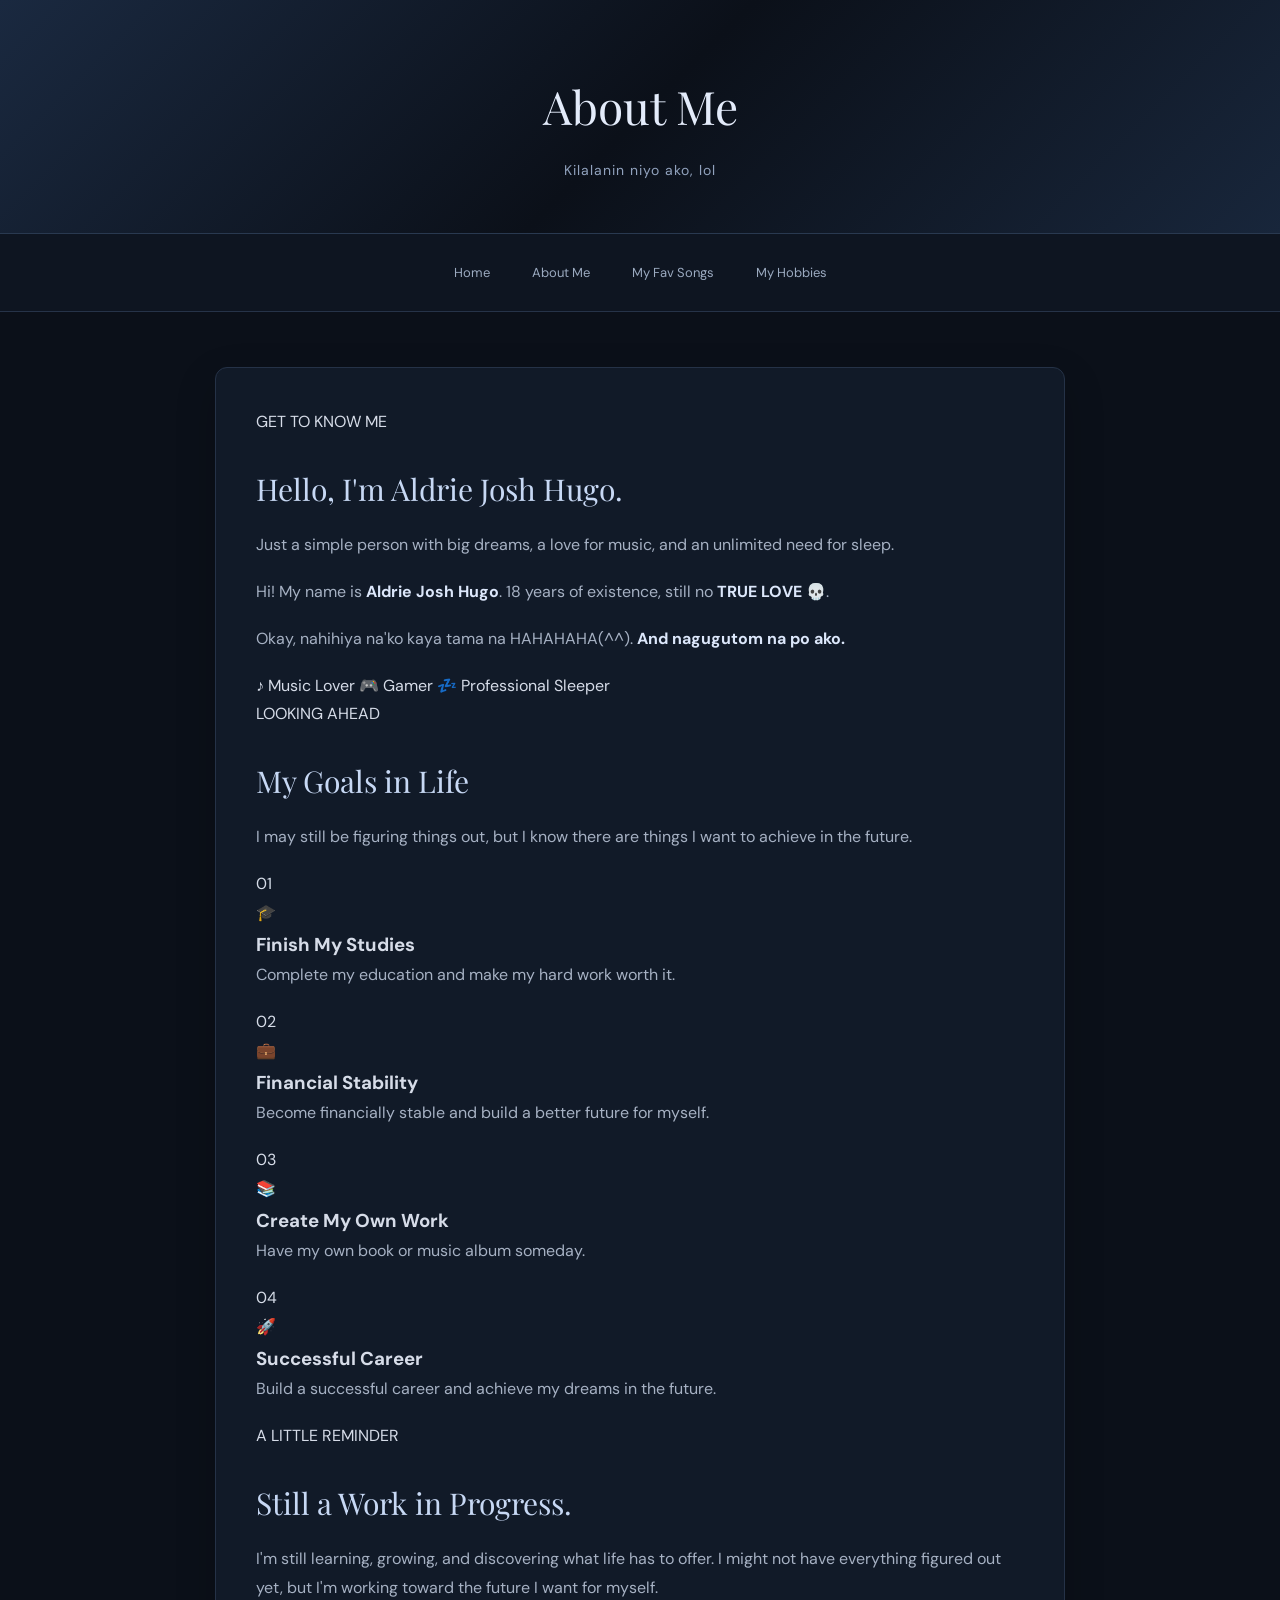
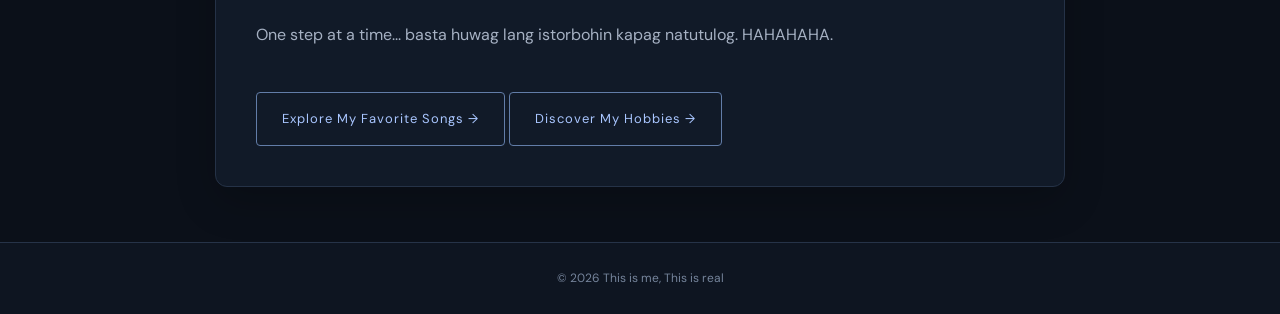
<file: about.html>
<!DOCTYPE html>
<html lang="en">

<head>
    <meta charset="UTF-8">
    <meta name="viewport" content="width=device-width, initial-scale=1.0">
    <title>About Me | My World</title>
    <link rel="stylesheet" href="style.css">
</head>

<body>

<header>
    <h1>About Me</h1>
    <p>Kilalanin niyo ako, lol</p>
</header>

<nav>
    <a href="index.html">Home</a>
    <a href="about.html">About Me</a>
    <a href="songs.html">My Fav Songs</a>
    <a href="hobby.html">My Hobbies</a>
</nav>

<main class="about-page">

    <section class="about-hero">

        <div class="about-label">
            GET TO KNOW ME
        </div>

        <h2>Hello, I'm <span>Aldrie Josh Hugo.</span></h2>

        <p class="about-subtitle">
            Just a simple person with big dreams,
            a love for music, and an unlimited need for sleep.
        </p>

        <div class="about-divider"></div>

        <p>
            Hi! My name is <b>Aldrie Josh Hugo</b>.
            18 years of existence, still no
            <b>TRUE LOVE &#128128;</b>.
        </p>

        <p>
            Okay, nahihiya na'ko kaya tama na HAHAHAHA(⁠^⁠^⁠).
            <b>And nagugutom na po ako.</b>
        </p>

        <div class="about-tags">
            <span>♪ Music Lover</span>
            <span>🎮 Gamer</span>
            <span>💤 Professional Sleeper</span>
        </div>

    </section>

    <section class="goals-section">

        <div class="about-label">
            LOOKING AHEAD
        </div>

        <h2>My Goals in Life</h2>

        <p class="goals-intro">
            I may still be figuring things out, but I know
            there are things I want to achieve in the future.
        </p>

        <div class="goals-grid">

            <div class="goal-card">
                <span class="goal-number">01</span>
                <div class="goal-icon">🎓</div>
                <h3>Finish My Studies</h3>
                <p>
                    Complete my education and make my hard work
                    worth it.
                </p>
            </div>

            <div class="goal-card">
                <span class="goal-number">02</span>
                <div class="goal-icon">💼</div>
                <h3>Financial Stability</h3>
                <p>
                    Become financially stable and build a better
                    future for myself.
                </p>
            </div>

            <div class="goal-card">
                <span class="goal-number">03</span>
                <div class="goal-icon">📚</div>
                <h3>Create My Own Work</h3>
                <p>
                    Have my own book or music album someday.
                </p>
            </div>

            <div class="goal-card">
                <span class="goal-number">04</span>
                <div class="goal-icon">🚀</div>
                <h3>Successful Career</h3>
                <p>
                    Build a successful career and achieve my
                    dreams in the future.
                </p>
            </div>

        </div>

    </section>

    <section class="about-note">

        <div class="about-label">
            A LITTLE REMINDER
        </div>

        <h2>Still a Work in Progress.</h2>

        <p>
            I'm still learning, growing, and discovering what
            life has to offer. I might not have everything
            figured out yet, but I'm working toward the future
            I want for myself.
        </p>

        <p class="about-joke">
            One step at a time... basta huwag lang istorbohin
            kapag natutulog. HAHAHAHA.
        </p>

    </section>

    <div class="about-navigation">
        <a href="songs.html" class="song-button">
            Explore My Favorite Songs →
        </a>
        <a href="hobby.html" class="song-button">
            Discover My Hobbies →
        </a>
    </div>

</main>

<footer>
    <p>© 2026 This is me, This is real</p>
</footer>

</body>
</html>
</file>
<file: style.css>
@import url('https://fonts.googleapis.com/css2?family=DM+Sans:wght@400;500;600;700&family=Playfair+Display:ital,wght@0,400;0,600;1,400&display=swap');


* {
    margin: 0;
    padding: 0;
    box-sizing: border-box;
}

html {
    scroll-behavior: smooth;
    width: 100%;
    max-width: 100%;
}

body {
    background: #0b1019;
    color: #d6dce8;
    font-family: 'DM Sans', Arial, sans-serif;
    line-height: 1.8;
    min-height: 100vh;
    width: 100%;
    max-width: 100%;
    overflow-x: hidden;
}

img {
    max-width: 100%;
    height: auto;
}

h2 {
    font-family: 'Playfair Display', Georgia, serif;
    font-weight: 400;
    font-size: 30px;
    color: #c7d8f4;
    margin: 25px 0 15px;
}

p {
    color: #a6b1c3;
    margin-bottom: 18px;
}

b {
    color: #dce7fb;
}



header {
    text-align: center;
    padding: 65px 20px 50px;
    background: linear-gradient(
        135deg,
        #1a2940,
        #0b1019,
        #18263b
    );
    border-bottom: 1px solid #293950;
}

header h1 {
    font-family: 'Playfair Display', Georgia, serif;
    font-size: clamp(28px, 5vw, 46px);
    font-weight: 400;
    color: #e3ebfa;
    margin-bottom: 10px;
}

header p {
    color: #91a2bd;
    font-size: 14px;
    letter-spacing: 1px;
    margin-bottom: 0;
}


nav {
    display: flex;
    justify-content: center;
    align-items: center;
    flex-wrap: wrap;
    gap: 10px;
    padding: 18px;
    background: #0e1521;
    border-bottom: 1px solid #263348;
}

nav a {
    color: #9baac0;
    text-decoration: none;
    font-size: 13px;
    padding: 9px 16px;
    border-radius: 5px;
    transition: 0.3s;
}

nav a:hover {
    color: white;
    background: #263851;
}


main {
    width: 90%;
    max-width: 850px;
    margin: 55px auto;
    padding: 40px;
    background: #111a28;
    border: 1px solid #253247;
    border-radius: 12px;
    box-shadow: 0 15px 40px rgba(0, 0, 0, 0.2);
}

main h2:first-child {
    margin-top: 0;
}


.profile {
    display: block;
    width: 180px;
    height: 180px;
    object-fit: cover;
    border-radius: 50%;
    margin: 0 auto 30px;
    border: 3px solid #526c92;
    box-shadow: 0 0 25px rgba(106, 143, 198, 0.2);
}


.content-image {
    display: block;
    width: 100%;
    max-width: 450px;
    max-height: 350px;
    object-fit: cover;
    margin: 0 auto 30px;
    border-radius: 8px;
    border: 1px solid #34445d;
}



ul,
ol {
    padding-left: 25px;
    margin: 15px 0 25px;
}

li {
    color: #aab7cb;
    padding: 8px 0;
}

li::marker {
    color: #829fc9;
}



main a {
    color: #9dbcf0;
    text-decoration: none;
    transition: 0.3s;
}

main a:hover {
    color: white;
}



main a.song-button {
    display: inline-block;
    margin-top: 25px;
    padding: 14px 25px;
    background: transparent;
    border: 1px solid #627da8;
    color: #a9c6ff;
    font-family: 'DM Sans', sans-serif;
    font-size: 13px;
    letter-spacing: 1px;
    text-decoration: none;
    border-radius: 4px;
    transition: all 0.3s ease;
}

main a.song-button:hover,
main a.song-button:focus,
main a.song-button:active,
main a.song-button:visited {
    text-decoration: none;
}

main a.song-button:hover {
    background: rgba(98, 125, 168, 0.15);
    border-color: #a9c6ff;
    color: #e0e8f7;
    box-shadow: 0 0 15px rgba(141, 168, 214, 0.2);
    transform: translateY(-3px);
}


.music-page {
    max-width: 1000px;
}

.song-grid {
    display: grid;
    grid-template-columns: repeat(2, minmax(0, 1fr));
    gap: 22px;
    margin-top: 30px;
}

.song-card {
    background: #172337;
    border: 1px solid #2c405c;
    border-radius: 12px;
    overflow: hidden;
    transition: 0.3s ease;
}

.song-card:hover {
    transform: translateY(-5px);
    border-color: #829fc9;
    box-shadow: 0 10px 25px rgba(0, 0, 0, 0.3);
}

.song-card img {
    display: block;
    width: 100%;
    aspect-ratio: 1 / 1;
    object-fit: cover;
}

.song-info {
    padding: 18px;
}

.song-info h3 {
    color: #e3ebfa;
    font-size: 17px;
    line-height: 1.5;
    margin-bottom: 5px;
}

.song-info p {
    color: #91a2bd;
    font-size: 14px;
    margin-bottom: 18px;
}


.listen-button {
    display: inline-block;
    padding: 10px 14px;
    background: #263b59;
    border: 1px solid #526c92;
    border-radius: 6px;
    color: #dce7fb;
    text-decoration: none;
    font-size: 12px;
    transition: 0.3s;
}

.listen-button:hover {
    background: #405b80;
    color: white;
}

.hobby-page {
    max-width: 900px;
}

.hobby-intro {
    margin-bottom: 30px;
}

.hobby-label {
    display: inline-block;
    color: #829fc9;
    font-size: 11px;
    font-weight: 700;
    letter-spacing: 2px;
    margin-bottom: 10px;
}

.hobby-intro h2,
.hobby-reason h2 {
    margin-top: 0;
}

.hobby-image {
    max-width: 100%;
    max-height: 420px;
    border-radius: 12px;
    margin-bottom: 35px;
}


.hobby-list {
    display: grid;
    grid-template-columns: repeat(2, minmax(0, 1fr));
    gap: 14px;
    margin: 25px 0 40px;
}

.hobby-item {
    display: flex;
    align-items: center;
    gap: 12px;
    padding: 18px 14px;
    background: #172337;
    border: 1px solid #2c405c;
    border-radius: 10px;
    transition: 0.3s ease;
}

.hobby-item:hover {
    transform: translateY(-3px);
    border-color: #829fc9;
    background: #1b2a40;
}

.hobby-number {
    align-self: flex-start;
    color: #829fc9;
    font-size: 12px;
    font-weight: 700;
    padding-top: 3px;
}

.hobby-item div {
    flex: 1;
    min-width: 0;
}

.hobby-item h3 {
    color: #dce7fb;
    font-size: 14px;
    line-height: 1.5;
    margin: 0 0 6px;
}

.hobby-item p {
    color: #91a2bd;
    font-size: 12px;
    line-height: 1.7;
    margin: 0;
}

.hobby-icon {
    font-size: 22px;
}


.hobby-reason {
    padding: 25px;
    background: linear-gradient(
        135deg,
        #192940,
        #111a28
    );
    border: 1px solid #344963;
    border-radius: 12px;
    margin-top: 20px;
}

.hobby-quote {
    padding: 15px;
    margin-top: 20px;
    margin-bottom: 0;
    background: rgba(130, 159, 201, 0.08);
    border-left: 3px solid #829fc9;
    border-radius: 0 6px 6px 0;
    color: #dce7fb;
    font-size: 13px;
    font-weight: 600;
    line-height: 1.9;
}


.hobby-navigation {
    display: flex;
    flex-wrap: wrap;
    gap: 12px;
    margin-top: 30px;
}

.hobby-navigation .back-button {
    margin-top: 0;
}


footer {
    text-align: center;
    padding: 25px 15px;
    background: #0e1521;
    border-top: 1px solid #263348;
}

footer p {
    margin: 0;
    color: #75849b;
    font-size: 12px;
}


@media screen and (max-width: 600px) {

    header {
        padding: 45px 15px 35px;
    }

    header h1 {
        font-size: clamp(25px, 6vw, 36px);
        overflow-wrap: break-word;
    }

    header p {
        font-size: 12px;
    }

    nav {
        gap: 4px;
        padding: 12px 8px;
    }

    nav a {
        font-size: 12px;
        padding: 8px 10px;
    }

    main {
        width: 92%;
        margin: 30px auto;
        padding: 23px 18px;
    }

    h2 {
        font-size: 25px;
    }

    .profile {
        width: 145px;
        height: 145px;
    }

    .content-image {
        width: 100%;
        height: auto;
    }

    .button,
    .song-button {
        max-width: 100%;
        overflow-wrap: break-word;
    }


    .song-grid {
        grid-template-columns: 1fr;
        gap: 18px;
    }

    .song-info h3 {
        font-size: 16px;
    }
  

    .hobby-list {
        grid-template-columns: 1fr;
        gap: 12px;
    }

    .hobby-item {
        padding: 16px 12px;
    }

    .hobby-reason {
        padding: 20px 16px;
    }

    .hobby-navigation {
        flex-direction: column;
    }

    .hobby-navigation .back-button {
        text-align: center;
    }
}


@media screen and (max-width: 400px) {

    header h1 {
        font-size: 25px;
    }

    header p {
        font-size: 12px;
    }

    main {
        padding: 18px 14px;
    }

    nav a {
        font-size: 11px;
        padding: 7px 8px;
    }

    .song-button {
        padding: 12px 16px;
        font-size: 12px;
    }

    .hobby-item {
        gap: 9px;
    }

    .hobby-icon {
        font-size: 18px;
    }
}
</file>
